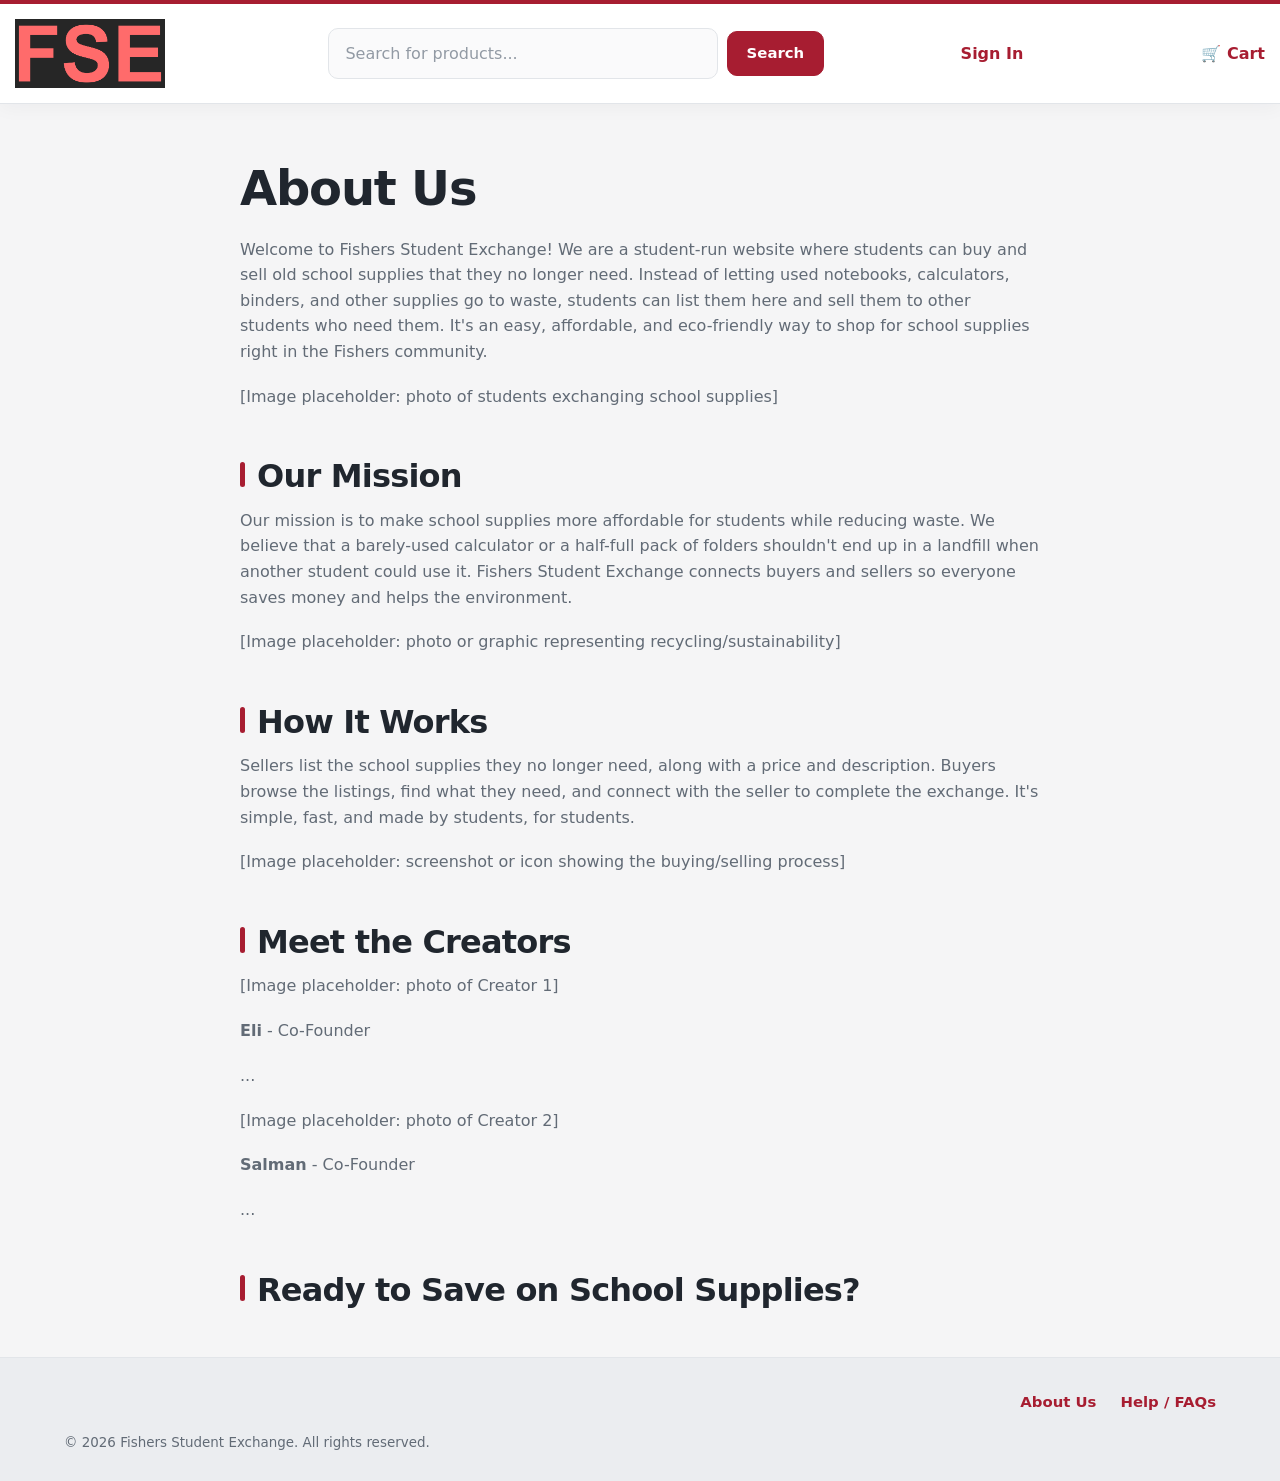
<file: about.html>
<!DOCTYPE html>
<html lang="en">
<head>
    <table width="100%" cellpadding="15">
    <tr>
        <td width="20%" align="left">
            <a href="Index.html">
                <img src="Images/Screenshot 2026-10-02 at 8.48.36 AM.png"
                     alt="Fishers Student Exchange"
                     width="150">
            </a>
        </td>

        <td width="50%" align="center">
            <form>
                <input type="search" placeholder="Search for products..." size="40">
                <button type="submit">Search</button>
            </form>
        </td>

        <td width="15%" align="center">
            <a href="login.html">Sign In</a>
        </td>

        <td width="15%" align="right">
            <a href="cart.html">🛒 Cart</a>
        </td>
    </tr>
</table>
    <meta charset="UTF-8">
    <meta name="viewport" content="width=device-width, initial-scale=1.0">
    <title>About Us</title>
    <link rel="stylesheet" href="style.css">
</head>
<body>
    <header>
        <h1>About Us</h1>
 
<p>Welcome to Fishers Student Exchange! We are a student-run website where students can buy and sell old school supplies that they no longer need. Instead of letting used notebooks, calculators, binders, and other supplies go to waste, students can list them here and sell them to other students who need them. It's an easy, affordable, and eco-friendly way to shop for school supplies right in the Fishers community.</p>
 
<p>[Image placeholder: photo of students exchanging school supplies]</p>
 
<h2>Our Mission</h2>
 
<p>Our mission is to make school supplies more affordable for students while reducing waste. We believe that a barely-used calculator or a half-full pack of folders shouldn't end up in a landfill when another student could use it. Fishers Student Exchange connects buyers and sellers so everyone saves money and helps the environment.</p>
 
<p>[Image placeholder: photo or graphic representing recycling/sustainability]</p>
 
<h2>How It Works</h2>
 
<p>Sellers list the school supplies they no longer need, along with a price and description. Buyers browse the listings, find what they need, and connect with the seller to complete the exchange. It's simple, fast, and made by students, for students.</p>
 
<p>[Image placeholder: screenshot or icon showing the buying/selling process]</p>
 
<h2>Meet the Creators</h2>
 
<p>[Image placeholder: photo of Creator 1]</p>
<p><b>Eli</b> - Co-Founder</p>
<p>...</p>
 
<p>[Image placeholder: photo of Creator 2]</p>
<p><b>Salman</b> - Co-Founder</p>
<p>...</p>
 

 
<h2>Ready to Save on School Supplies?</h2>

<footer class="otherInfo" align="right">
    <a href="about.html" class="aboutPageLink">About Us</a>
    <a href="help.html" class="helpPageLink">Help / FAQs</a>
    <p align="left">&copy; 2026 Fishers Student Exchange. All rights reserved.</p>
</footer>

</body>
</html>
</file>
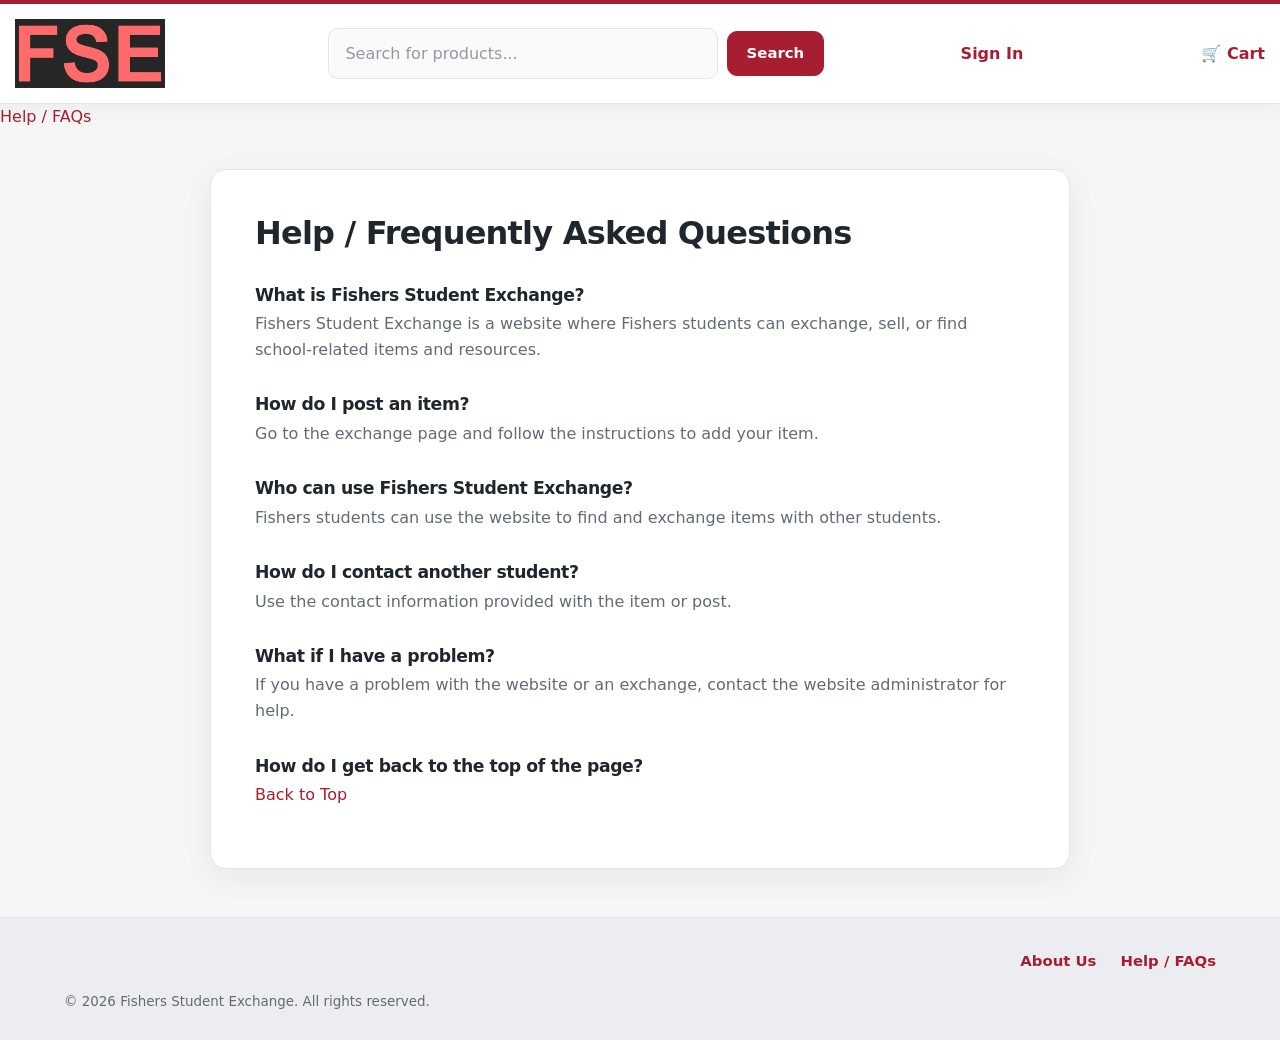
<file: help.html>
<!DOCTYPE html>
<html lang="en">
<head>
    <table width="100%" cellpadding="15">
    <tr>
        <td width="20%" align="left">
            <a href="Index.html">
                <img src="Images/Screenshot 2026-10-02 at 8.48.36 AM.png"
                     alt="Fishers Student Exchange"
                     width="150">
            </a>
        </td>

        <td width="50%" align="center">
            <form>
                <input type="search" placeholder="Search for products..." size="40">
                <button type="submit">Search</button>
            </form>
        </td>

        <td width="15%" align="center">
            <a href="login.html">Sign In</a>
        </td>

        <td width="15%" align="right">
            <a href="cart.html">🛒 Cart</a>
        </td>
    </tr>
</table>
    <meta charset="UTF-8">
    <meta name="viewport" content="width=device-width, initial-scale=1.0">
    <title>Help</title>
    <link rel="stylesheet" href="style.css">
</head>
<body id="top">

    <!-- Help Link -->
    <a href="#help">Help / FAQs</a>
    <!-- Help / FAQ Section -->
    <section id="help">
        <h2>Help / Frequently Asked Questions</h2>

        <h3>What is Fishers Student Exchange?</h3>
        <p>
            Fishers Student Exchange is a website where Fishers students
            can exchange, sell, or find school-related items and resources.
        </p>

        <h3>How do I post an item?</h3>
        <p>
            Go to the exchange page and follow the instructions to add your item.
        </p>

        <h3>Who can use Fishers Student Exchange?</h3>
        <p>
            Fishers students can use the website to find and exchange items
            with other students.
        </p>

        <h3>How do I contact another student?</h3>
        <p>
            Use the contact information provided with the item or post.
        </p>

        <h3>What if I have a problem?</h3>
        <p>
            If you have a problem with the website or an exchange, contact the
            website administrator for help.
        </p>

        <h3>How do I get back to the top of the page?</h3>
        <p>
            <a href="#top">Back to Top</a>
        </p>
    </section>
    <footer class="otherInfo" align="right">
        <a href="about.html" class="aboutPageLink">About Us</a>
        <a href="help.html" class="helpPageLink">Help / FAQs</a>
        <p align="left">&copy; 2026 Fishers Student Exchange. All rights reserved.</p>
    </footer>
</body>
</file>
<file: style.css>
/* styling for index.html */
.loginContent {
    display: none;
    position: absolute;
    align-items: center;
}

.inventoryFeed {
    display: flex;
    flex-wrap: wrap;
    justify-content: center;
    align-items: center;
    padding: 2%;
    gap: 2%;
    border: 5px solid #000000;
    border-radius: 5%;
    margin-left: 15%;
    margin-right: 15%;
    margin-bottom: 2%;
    width: 65%;
}

.filterWrapper {
    display: flex;
    justify-content: left;
    align-items: center;
}

.filterContent {
    display: none;
    text-align: center;
}

.boxContainer {
    display: flex;
    flex-wrap: wrap;
    justify-content: center;
    align-items: center;
    gap: 4%;
    margin-bottom: 4%;
}

.box {
    width: 20%;
    border: 1px solid #000000;
    border-radius: 5%;
    display: block;
    justify-content: center;
    align-items: center;
    text-align: center;
}

.itemName {
    font-size: 1.5rem;
    margin-top: 2%;
    margin-bottom: 2%;
    border-bottom: 1px solid lightgray;
}

.checkoutButton {
    padding: 5%;
    cursor: pointer;
}

.itemDetails {
    display: inline-block;
    font-size: 18px;
    line-height: 48px;
    height: 48px;
    color: #ffffff;
    min-width: 212px;
    background-color: #006aff;
    text-align: center;
    box-shadow: 0 0 0 1px rgba(0,0,0,.1) inset;
    border-radius: 6px;
}

.otherInfo {
    font-size: 1.25rem;
    margin-top: 5%;
    margin-right: 5%;
    margin-bottom: 5%;
}

.aboutPageLink {
    padding: 2%;
}

.helpPageLink {
    padding: 2%;
}

/* styling for items.html */
.squareLink {
    width: 100%;
    height: 750px;
}

.imgWrapper {
    display: flex;
    justify-content: center;
    align-items: center;
    margin-top: 2%;
    margin-bottom: 2%;
}

.imgBox {
    border: 1px solid #000000;
    border-radius: 5%;
    display: block;
    align-items: left;
}

.smallImgWrapper {
    display: flex;
    justify-content: center;
    align-items: center;
    margin-top: 2%;
    margin-bottom: 2%;
}

.smallImgBox {
    border: 1px solid #000000;
    border-radius: 5%;
    display: block;
}

/* Changes the scaling of each element depending on the device being used to view the website */
@media screen and (max-width: 768px) {

    .inventoryFeed {
        width: 50%;
        margin-left: 0%;
        border: 2px solid #000000;
    }
}

/* Modern red and gray theme — appended below the original CSS. */
:root {
    --brand: #a71d31;
    --brand-deep: #801326;
    --brand-pale: #fcebef;
    --ink: #20262e;
    --muted: #626b76;
    --line: #e2e5e9;
    --page: #f5f5f6;
    --surface: #fff;
    --shadow: 0 8px 30px rgb(31 38 46 / 6%);
}

*, *::before, *::after { box-sizing: border-box; }

html { scroll-behavior: smooth; }
body {
    margin: 0;
    background: var(--page);
    font: 16px/1.6 system-ui, -apple-system, BlinkMacSystemFont, "Segoe UI", sans-serif;
    -webkit-font-smoothing: antialiased;
}

h1, h2, h3 { color: var(--ink); line-height: 1.2; letter-spacing: -.025em; }
h1 { font-size: clamp(2rem, 4vw, 3rem); }
h2 { font-size: clamp(1.45rem, 3vw, 2rem); }
p { color: var(--muted); }
a { color: var(--brand); text-decoration: none; transition: color .18s ease; }
a:hover { color: var(--brand-deep); text-decoration: underline; }
:focus-visible { outline: 3px solid var(--brand); outline-offset: 3px; }

/* Navigation exists as a table on each page. */
.navigation, body > table:first-child {
    width: 100%;
    background: var(--surface);
    border-top: 4px solid var(--brand);
    border-bottom: 1px solid var(--line);
    border-collapse: collapse;
    box-shadow: 0 4px 18px rgb(31 38 46 / 4%);
}
.navigation td, body > table:first-child td { vertical-align: middle; }
.navigation img, body > table:first-child img {
    display: inline-block;
    max-width: 100%;
    height: auto;
    vertical-align: middle;
}
.navigation a, body > table:first-child a { font-weight: 650; }
.navigation form, body > table:first-child form {
    display: flex;
    align-items: center;
    justify-content: center;
    gap: .55rem;
    margin: 0;
}

input[type="search"], input[type="text"], input[type="password"] {
    max-width: 100%;
    padding: .75rem 1rem;
    background: #fafafb;
    color: var(--ink);
    border: 1px solid var(--line);
    border-radius: 10px;
    font: inherit;
    transition: background .18s ease, border-color .18s ease, box-shadow .18s ease;
}
input[type="search"] { width: min(100%, 390px); }
input[type="search"]:focus, input[type="text"]:focus, input[type="password"]:focus {
    background: var(--surface);
    border-color: var(--brand);
    box-shadow: 0 0 0 4px rgb(167 29 49 / 10%);
    outline: none;
}
input::placeholder { color: #929aa4; }

form button[type="submit"], input[type="submit"], .loginButton, .filterButton {
    min-height: 45px;
    padding: .68rem 1.15rem;
    background: var(--brand);
    color: white;
    border: 1px solid var(--brand);
    border-radius: 10px;
    font: inherit;
    font-size: .93rem;
    font-weight: 650;
    line-height: 1.3;
    cursor: pointer;
    transition: background .18s ease, border-color .18s ease, transform .18s ease;
}
form button[type="submit"]:hover, input[type="submit"]:hover,
.loginButton:hover, .filterButton:hover {
    background: var(--brand-deep);
    border-color: var(--brand-deep);
}
form button[type="submit"]:active, input[type="submit"]:active,
.loginButton:active, .filterButton:active { transform: translateY(1px); }

/* Position the existing sign-in dropdown beneath its button. */
.loginWrapper { position: relative; display: inline-block; }
.loginContent {
    top: calc(100% + .7rem);
    right: 0;
    left: auto;
    z-index: 20;
    width: min(350px, calc(100vw - 2rem));
    margin: 0;
    padding: 1.5rem;
    background: var(--surface);
    border: 1px solid var(--line);
    border-radius: 16px;
    box-shadow: 0 18px 48px rgb(31 38 46 / 15%);
    text-align: left;
}
.loginContent form { width: 100%; }
.loginContent label { display: block; margin-bottom: .35rem; font-size: .9rem; font-weight: 650; }
.loginContent input:not([type="submit"]) { width: 100%; }
.loginContent br { display: none; }
.loginContent input[type="submit"] { width: 100%; margin-top: 1.1rem; }

/* Store layout: consistent spacing and a clean, responsive card grid. */
.storeWrapper { max-width: 1280px; margin: 0 auto; padding: clamp(1.5rem, 4vw, 3rem) clamp(1rem, 4vw, 3rem) 3rem; }
.inventoryFeed {
    width: 100%;
    margin: 0 auto 1.75rem;
    background: var(--surface);
    border: 1px solid var(--line);
    border-radius: 16px;
    box-shadow: var(--shadow);
}
.inventoryFeed:empty, .inventoryFeed:not(:has(> *)) { display: none; }
.filterWrapper {
    margin: 0 0 1.5rem;
    flex-wrap: wrap;
    gap: .7rem;
}
.filterContent {
    padding: .45rem;
    background: var(--surface);
    border: 1px solid var(--line);
    border-radius: 11px;
    box-shadow: var(--shadow);
}
.filterContent button {
    margin: .2rem;
    padding: .52rem .85rem;
    background: #f3f4f6;
    color: var(--ink);
    border: 1px solid transparent;
    border-radius: 8px;
    font: inherit;
    font-size: .9rem;
    font-weight: 600;
    cursor: pointer;
    transition: background .18s ease, color .18s ease;
}
.filterContent button:hover { background: var(--brand-pale); color: var(--brand-deep); }
.boxContainer {
    display: grid;
    grid-template-columns: repeat(3, minmax(0, 1fr));
    align-items: stretch;
    gap: 1.35rem;
    margin-bottom: 1.35rem;
}
.box {
    display: flex;
    flex-direction: column;
    width: 100%;
    min-width: 0;
    overflow: hidden;
    background: var(--surface);
    border: 1px solid var(--line);
    border-radius: 16px;
    text-align: left;
    box-shadow: var(--shadow);
    transition: transform .2s ease, box-shadow .2s ease;
}
.box:hover { transform: translateY(-3px); box-shadow: 0 16px 34px rgb(31 38 46 / 10%); }
.box img {
    display: block;
    width: 100%;
    height: 210px;
    object-fit: cover;
    background: #e9ebef;
}
.box br { display: none; }
.itemName {
    margin: 0;
    padding: 1.15rem 1.25rem .85rem;
    border-bottom: 0;
    font-size: 1.15rem;
    font-weight: 700;
}
.checkoutButton { margin-top: auto; padding: 0 1.25rem 1.25rem; cursor: auto; }
.itemDetails, .add {
    display: inline-flex;
    align-items: center;
    justify-content: center;
    width: 100%;
    min-width: 0;
    min-height: 44px;
    height: auto;
    padding: .65rem 1rem;
    background: var(--brand);
    color: white;
    border-radius: 9px;
    box-shadow: none;
    font-size: .92rem;
    font-weight: 650;
    line-height: 1.35;
}
a.itemDetails:hover { background: var(--brand-deep); color: white; text-decoration: none; }
.box > p.itemDetails {
    width: calc(100% - 2.5rem);
    margin: auto 1.25rem 1.25rem;
    background: #eff0f2;
    color: var(--muted);
}

/* About page, FAQ, payment frame, and footer. */
body > header > h1, body > header > h2, body > header > p {
    max-width: 840px;
    margin-right: auto;
    margin-left: auto;
    padding-right: 1.25rem;
    padding-left: 1.25rem;
}
body > header > h1 { margin-top: 3.5rem; margin-bottom: 1.2rem; }
body > header > h2 { margin-top: 3rem; margin-bottom: .75rem; }
body > header > h2::before {
    content: "";
    display: inline-block;
    width: 5px;
    height: .8em;
    margin-right: .75rem;
    background: var(--brand);
    border-radius: 5px;
}
body > header > p { margin-top: 0; margin-bottom: 1.2rem; }
#help {
    max-width: 860px;
    margin: 2.5rem auto;
    padding: clamp(1.35rem, 4vw, 2.75rem);
    background: var(--surface);
    border: 1px solid var(--line);
    border-radius: 16px;
    box-shadow: var(--shadow);
}
#help h2 { margin-top: 0; }
#help h3 { margin: 2rem 0 .35rem; font-size: 1.08rem; }
#help p { margin-top: 0; }
.squareLink {
    display: block;
    max-width: 1200px;
    height: min(750px, 85vh);
    margin: 2rem auto;
    background: var(--surface);
    border: 1px solid var(--line);
    border-radius: 12px;
}
.otherInfo {
    display: flex;
    flex-wrap: wrap;
    justify-content: flex-end;
    align-items: center;
    gap: .4rem 1.5rem;
    margin: 3rem 0 0;
    padding: 1.75rem clamp(1rem, 5vw, 4rem);
    background: #ebedf0;
    border-top: 1px solid var(--line);
    font-size: .93rem;
}
.otherInfo a { font-weight: 650; }
.aboutPageLink, .helpPageLink { padding: .3rem 0; }
.otherInfo p { width: 100%; margin: .35rem 0 0; font-size: .84rem; }

@media (max-width: 900px) {
    .boxContainer { grid-template-columns: repeat(2, minmax(0, 1fr)); }
}

@media (max-width: 768px) {
    .navigation, body > table:first-child { display: block; }
    .navigation tbody, body > table:first-child tbody { display: block; }
    .navigation tr, body > table:first-child tr {
        display: flex;
        flex-wrap: wrap;
        justify-content: space-between;
        align-items: center;
    }
    .navigation td, body > table:first-child td { display: block; width: auto; padding: .65rem 1rem; }
    .navigation td:nth-child(2), body > table:first-child td:nth-child(2) { order: 3; width: 100%; }
    .navigation td:nth-child(2) form, body > table:first-child td:nth-child(2) form { width: 100%; }
    input[type="search"] { flex: 1; min-width: 0; width: auto; }
    .inventoryFeed { width: 100%; margin: 0 auto 1.5rem; border: 1px solid var(--line); }
    #help { margin: 1rem; }
}

@media (max-width: 560px) {
    .navigation td:first-child, body > table:first-child td:first-child { width: 100%; text-align: center; }
    .navigation td:nth-child(3), body > table:first-child td:nth-child(3) { margin-left: auto; }
    .navigation td:nth-child(3), .navigation td:nth-child(4),
    body > table:first-child td:nth-child(3), body > table:first-child td:nth-child(4) { padding-top: 0; }
    .boxContainer { grid-template-columns: minmax(0, 1fr); }
    .box img { height: 220px; }
    .otherInfo { justify-content: flex-start; }
}

@media (prefers-reduced-motion: reduce) {
    html { scroll-behavior: auto; }
    a, input, .box, .filterContent button,
    form button[type="submit"], input[type="submit"], .loginButton, .filterButton { transition: none; }
    .box:hover { transform: none; }
}

.loginContent form {
    display: flex;
    flex-direction: column;
    gap: 0.5rem;
}

.loginContent label {
    margin-bottom: 0;
}

.loginContent br {
    display: none;
}

.loginContent input[type="text"] {
    margin-bottom: 0.75rem;
}
</file>
